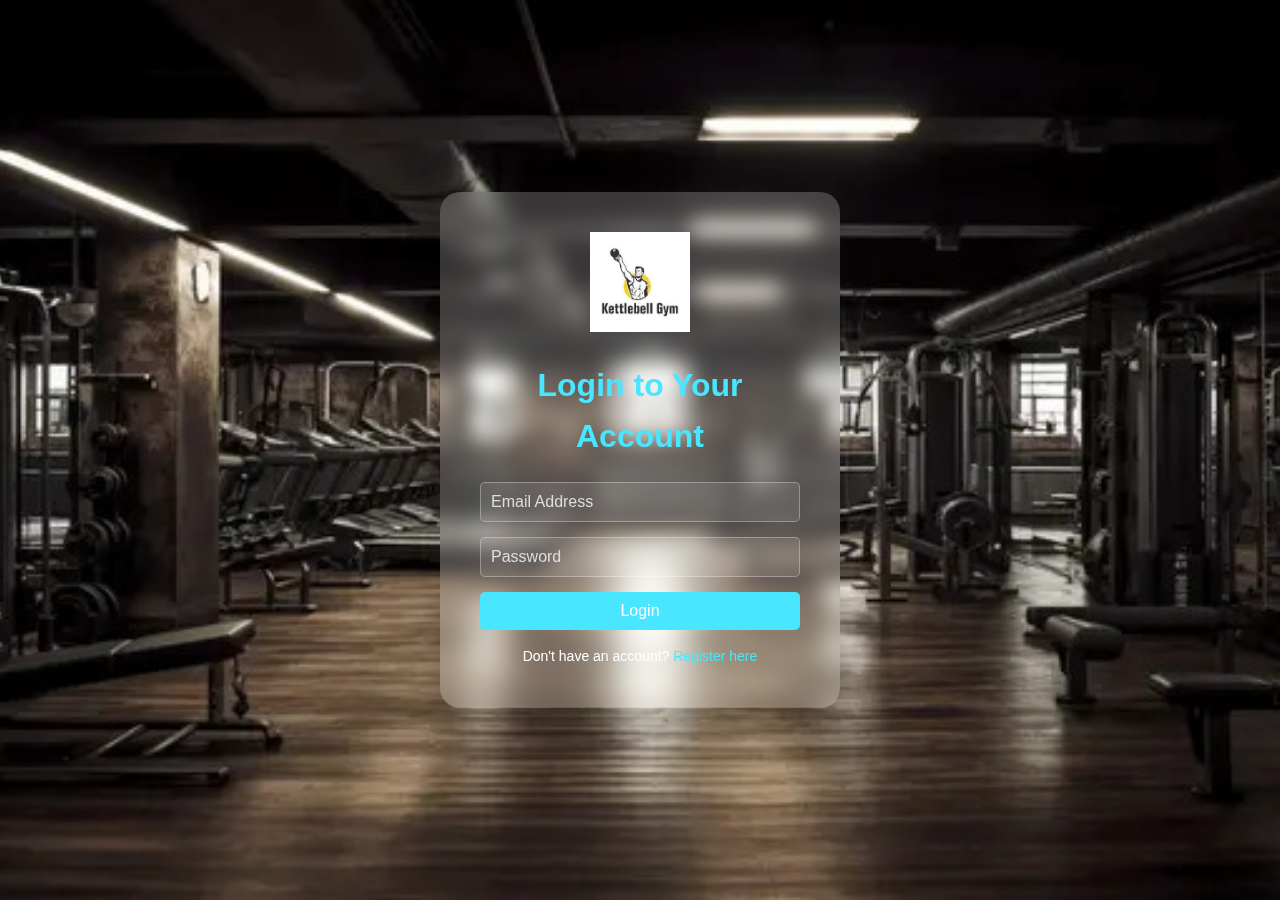
<file: Login.html>
<!DOCTYPE html>
<html lang="en">
<head>
  <meta charset="UTF-8">
  <meta name="viewport" content="width=device-width, initial-scale=1.0">
  <title>Login - Kettlebell Gym</title>
  <link rel="stylesheet" href="styles.css">
</head>
<body>
  <section class="auth-page">
    <div class="auth-container">
      <img src="Kettlebell logo.jpeg" alt="Gym Logo" class="auth-logo">
      <h1>Login to Your Account</h1>
      <form class="auth-form">
        <input type="email" placeholder="Email Address" required>
        <input type="password" placeholder="Password" required>
        <button type="submit" class="btn-primary">Login</button>
        <p class="auth-text">
          Don't have an account? 
          <a href="register.html">Register here</a>
        </p>
      </form>
    </div>
  </section>
</body>
</html>
</file>
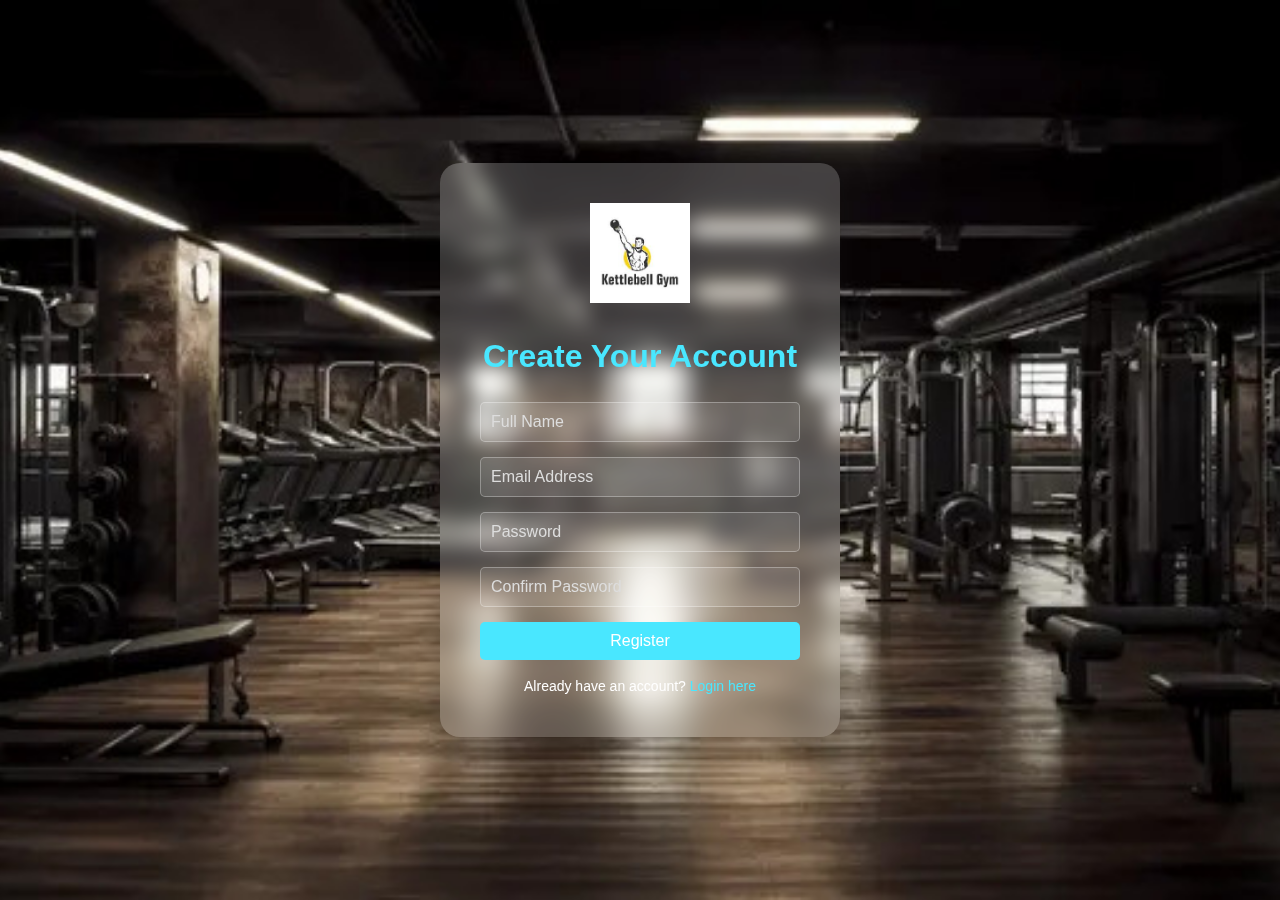
<file: Register.html>
<!DOCTYPE html>
<html lang="en">
<head>
  <meta charset="UTF-8">
  <meta name="viewport" content="width=device-width, initial-scale=1.0">
  <title>Register - Kettlebell Gym</title>
  <link rel="stylesheet" href="styles.css">
</head>
<body>
  <section class="auth-page">
    <div class="auth-container">
      <img src="Kettlebell logo.jpeg" alt="Gym Logo" class="auth-logo">
      <h1>Create Your Account</h1>
      <form class="auth-form">
        <input type="text" placeholder="Full Name" required>
        <input type="email" placeholder="Email Address" required>
        <input type="password" placeholder="Password" required>
        <input type="password" placeholder="Confirm Password" required>
        <button type="submit" class="btn-primary">Register</button>
        <p class="auth-text">
          Already have an account? 
          <a href="login.html">Login here</a>
        </p>
      </form>
    </div>
  </section>
</body>
</html>
</file>
<file: styles.css>
/* General Reset */
* {
  margin: 0;
  padding: 0;
  box-sizing: border-box;
}

body {
  font-family: Arial, sans-serif;
  line-height: 1.6;
}

/* Logo and Name Side by Side */
.logo-container {
  display: flex;
  align-items: center;
  justify-content: center;
  padding: 1rem;
}

.gym-logo {
  width: 100px;
  height: 100px;
  margin-right: 2rem;
}

.gym-name {
  font-size: 2rem;
  color: #49e7ff;
  font-weight: bold;
}

/* Navigation Bar */
.nav-bar {
  display: flex;
  justify-content: space-between;
  align-items: center;
  background-color: #333;
  padding: 1rem 0rem;
  color: white;
}

.nav-links {
  display: flex;
}

.nav-links a {
  margin: 0 1rem;
  text-decoration: none;
  color: white;
  font-size: 1rem;
  transition: color 0.3s ease;
}

.nav-links a:hover {
  color: #49e7ff;
}

/* Actions Section (Top-Right) */
.actions {
  display: flex;
  align-items: center;
  gap: 1rem;
}

/* "Join Now" Button Styling */
.join-now {
  padding: 0.5rem 1rem;
  border: none;
  background-color: #49e7ff;
  color: white;
  border-radius: 5px;
  font-size: 1rem;
  cursor: pointer;
  transition: background-color 0.3s ease, transform 0.3s ease;
}

.join-now:hover {
  background-color: white;
  color: #49e7ff;
  transform: scale(1.1);
}

/* Dropdown Menu */
.dropdown {
  position: relative;
}

.dropdown-toggle {
  padding: 0.5rem 1rem;
  background-color: #444;
  color: white;
  border: none;
  border-radius: 5px;
  cursor: pointer;
  transition: background-color 0.3s ease, transform 0.3s ease;
}

.dropdown-toggle:hover {
  background-color: #49e7ff;
  transform: scale(1.1);
}

.dropdown-menu {
  position: absolute;
  top: 2.5rem;
  right: 0;
  display: none;
  flex-direction: column;
  background-color: #444;
  border-radius: 5px;
  box-shadow: 0 4px 8px rgba(0, 0, 0, 0.2);
}

.dropdown-menu a {
  padding: 0.5rem 1rem;
  text-decoration: none;
  color: white;
  font-size: 1rem;
  border-bottom: 1px solid #555;
  transition: background-color 0.3s ease;
}

.dropdown-menu a:hover {
  background-color: #49e7ff;
}

.dropdown:hover .dropdown-menu {
  display: flex;
}

/* Hero Section */
.hero {
  display: flex;
  align-items: center;
  justify-content: space-between;
  padding: 4rem 10rem;
  background: linear-gradient(to right, #2c2c2c, #49e7ff);
  color: white;
}

.hero-content {
  max-width: 50%;
  animation: slideFromLeft 1.5s ease-out;
}

.tagline {
  background-color: #49e7ff;
  color: white;
  padding: 0.5rem 1rem;
  display: inline-block;
  border-radius: 20px;
  font-size: 0.9rem;
}

h1 span {
  color: #49e7ff;
}

.stats {
  display: flex;
  gap: 2rem;
  margin: 2rem 0;
}

.stats div {
  text-align: center;
}

.hero-buttons .btn-primary {
  background-color: #49e7ff;
  color: white;
  padding: 0.8rem 2rem;
  border: none;
  border-radius: 5px;
  margin-right: 1rem;
}

.hero-buttons .btn-primary:hover {
  transform: scale(1.05);
  background-color: white;
  color: #49e7ff;
}

.hero-buttons .btn-secondary {
  background-color: transparent;
  color: #49e7ff;
  padding: 0.8rem 2rem;
  border: 2px solid #49e7ff;
  border-radius: 5px;
}

.hero-buttons .btn-secondary:hover {
  transform: scale(1.05);
  background-color: #49e7ff;
  color: white;
}

.hero-image img {
  width: 500px; /* Increased size */
  height: auto;
  animation: slideFromRight 1.5s ease-out;
}

/* Features Section */
.features {
  padding: 4rem 10rem;
  text-align: center;
  background-color: #f4f4f4;
}

.feature-cards {
  display: flex;
  gap: 2rem;
  justify-content: center;
  margin-top: 2rem;
}

.feature-card {
  background-color: white;
  padding: 2rem;
  border-radius: 10px;
  box-shadow: 0 4px 10px rgba(0, 0, 0, 0.1);
  width: 350px; /* Increased size */
  transition: transform 0.3s ease, box-shadow 0.3s ease;
}

.feature-card:hover {
  transform: scale(1.05);
  box-shadow: 0 4px 15px rgba(0, 0, 0, 0.2);
}

.feature-card img {
  width: 120px; /* Increased size */
  height: auto;
  margin-bottom: 1rem;
}

/* Footer */
.footer {
  background-color: #333;
  color: white;
  text-align: center;
  padding: 1rem 0;
}

/* Keyframes for Sliding Animations */
@keyframes slideFromLeft {
  from {
    transform: translateX(-100%);
    opacity: 0;
  }
  to {
    transform: translateX(0);
    opacity: 1;
  }
}

@keyframes slideFromRight {
  from {
    transform: translateX(100%);
    opacity: 0;
  }
  to {
    transform: translateX(0);
    opacity: 1;
  }
}

/* Video Section */
.video-section {
  text-align: center;
  padding: 4rem 10rem;
  background-color: #f4f4f4;
}

.video-section h2 {
  margin-bottom: 2rem;
}

.video-section video {
  width: 80%;
  border-radius: 10px;
  box-shadow: 0 4px 10px rgba(0, 0, 0, 0.2);
}

/* Testimonials Section */
.testimonials {
  background-color: #333;
  color: white;
  padding: 4rem 10rem;
  text-align: center;
}

.carousel {
  display: flex;
  overflow-x: auto;
  gap: 2rem;
  scroll-snap-type: x mandatory;
}

.testimonial {
  flex: 0 0 80%;
  background-color: #444;
  padding: 2rem;
  border-radius: 10px;
  box-shadow: 0 4px 10px rgba(0, 0, 0, 0.3);
  scroll-snap-align: center;
}

.testimonial p {
  font-size: 1.2rem;
}

.testimonial h4 {
  margin-top: 1rem;
  color: #49e7ff;
}

/* Contact Section */
.contact {
  padding: 4rem 10rem;
  background-color: #f4f4f4;
  text-align: center;
}

.contact form {
  display: flex;
  flex-direction: column;
  gap: 1rem;
  max-width: 500px;
  margin: 0 auto;
}

.contact input, .contact textarea {
  width: 100%;
  padding: 1rem;
  border: 1px solid #ccc;
  border-radius: 5px;
}

.contact button {
  padding: 1rem;
  background-color: #49e7ff;
  color: white;
  border: none;
  border-radius: 5px;
  cursor: pointer;
}

.contact button:hover {
  background-color: white;
  color: #49e7ff;
  transform: scale(1.05);
}

/* Authentication Pages Styling
.auth-page {
  display: flex;
  justify-content: center;
  align-items: center;
  height: 100vh;
  background: #f5f5f5;
}

.auth-container {
  background: #fff;
  padding: 30px;
  border-radius: 10px;
  box-shadow: 0 5px 15px rgba(0, 0, 0, 0.1);
  text-align: center;
  max-width: 400px;
  width: 100%;
}

.auth-container h1 {
  margin-bottom: 20px;
  color: #333;
}

.auth-form {
  display: flex;
  flex-direction: column;
}

.auth-form input {
  margin-bottom: 15px;
  padding: 10px;
  border: 1px solid #ccc;
  border-radius: 5px;
  font-size: 16px;
}

.auth-form button {
  padding: 10px 20px;
  background: #49e7ff;
  color: #fff;
  border: none;
  border-radius: 5px;
  cursor: pointer;
  font-size: 16px;
}

.auth-form button:hover {
  background: #277eff;
}

.auth-text {
  margin-top: 15px;
  font-size: 14px;
}

.auth-text a {
  color: #3498db;
  text-decoration: none;
}

.auth-text a:hover {
  text-decoration: underline;
}
 */

 /* Authentication Pages Styling */
.auth-page {
  display: flex;
  justify-content: center;
  align-items: center;
  height: 100vh;
  background: url('Background_img.jpg') no-repeat center center/cover;
}

.auth-container {
  backdrop-filter: blur(10px);
  background: rgba(255, 255, 255, 0.2);
  padding: 40px;
  border-radius: 20px;
  box-shadow: 0 8px 32px rgba(0, 0, 0, 0.2);
  text-align: center;
  max-width: 400px;
  width: 100%;
  color: #fff;
}

.auth-logo {
  width: 100px;
  margin-bottom: 20px;
}

.auth-container h1 {
  margin-bottom: 20px;
  color: #49e7ff;
}

.auth-form {
  display: flex;
  flex-direction: column;
}

.auth-form input {
  margin-bottom: 15px;
  padding: 10px;
  border: 1px solid rgba(255, 255, 255, 0.3);
  border-radius: 5px;
  background: rgba(255, 255, 255, 0.1);
  color: #fff;
  font-size: 16px;
  outline: none;
}

.auth-form input::placeholder {
  color: #ddd;
}

.auth-form button {
  padding: 10px 20px;
  background: #49e7ff;
  color: #fff;
  border: none;
  border-radius: 5px;
  cursor: pointer;
  font-size: 16px;
  transition: transform 0.3s ease, background-color 0.3s ease;
}

.auth-form button:hover {
  transform: scale(1.05);
  background: #33c3f0;
}

.auth-text {
  margin-top: 15px;
  font-size: 14px;
}

.auth-text a {
  color: #49e7ff;
  text-decoration: none;
}

.auth-text a:hover {
  text-decoration: underline;
}
</file>
